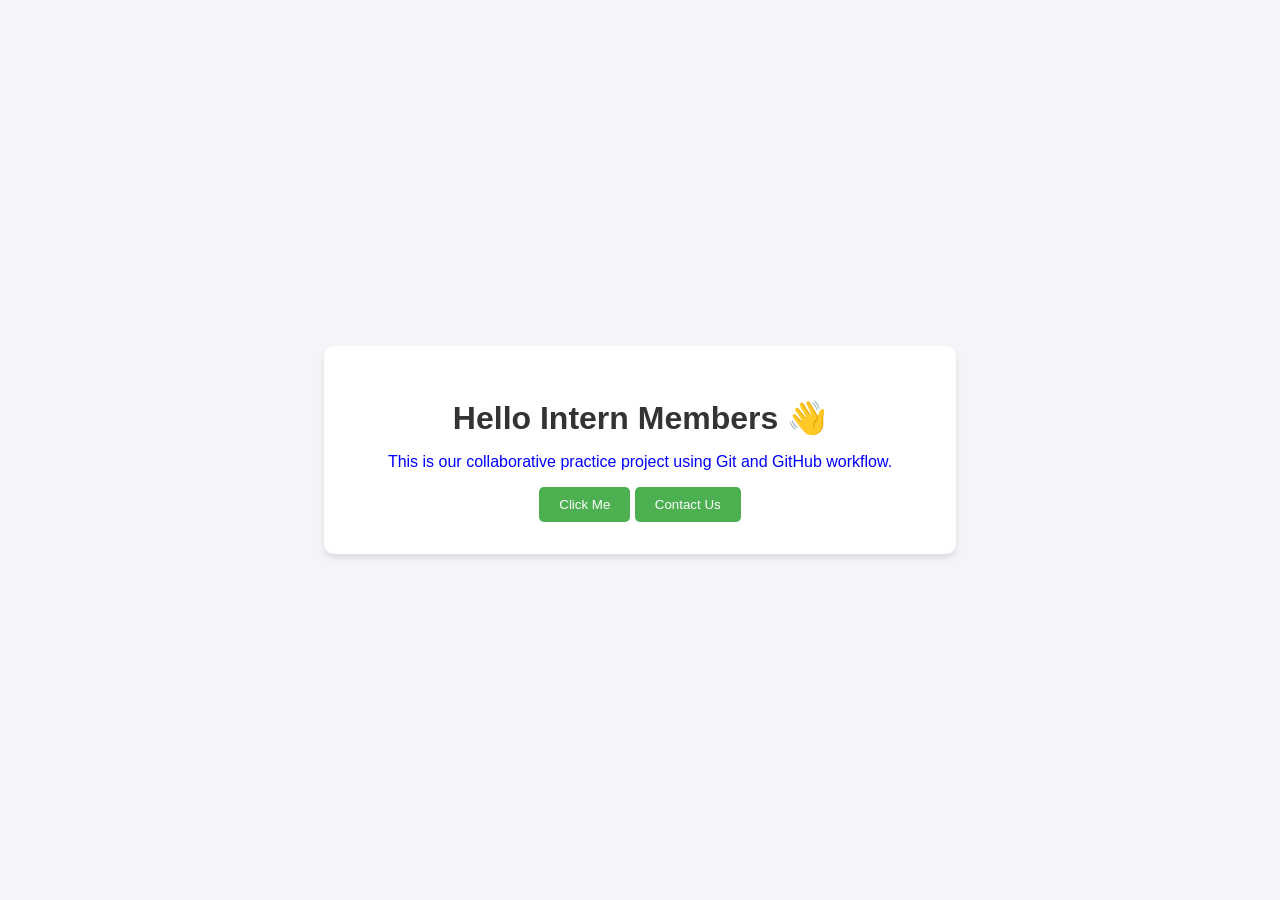
<file: index.html>
<!DOCTYPE html>
<html lang="en">
<head>
    <meta charset="UTF-8">
    <meta name="viewport" content="width=device-width, initial-scale=1.0">
    <title>Hello Intern</title>
    <link rel="stylesheet" href="style.css">
</head>
<body>

    <div class="welcome-section">
        <h1>Hello Intern Members 👋</h1>
        <p>This is our collaborative practice project using Git and GitHub workflow.</p>

        <button class="btn">Click Me</button>
         <a href="contact.html">
            <button class="btn">Contact Us</button>
        </a>
    </div>

</body>
</html>
</file>
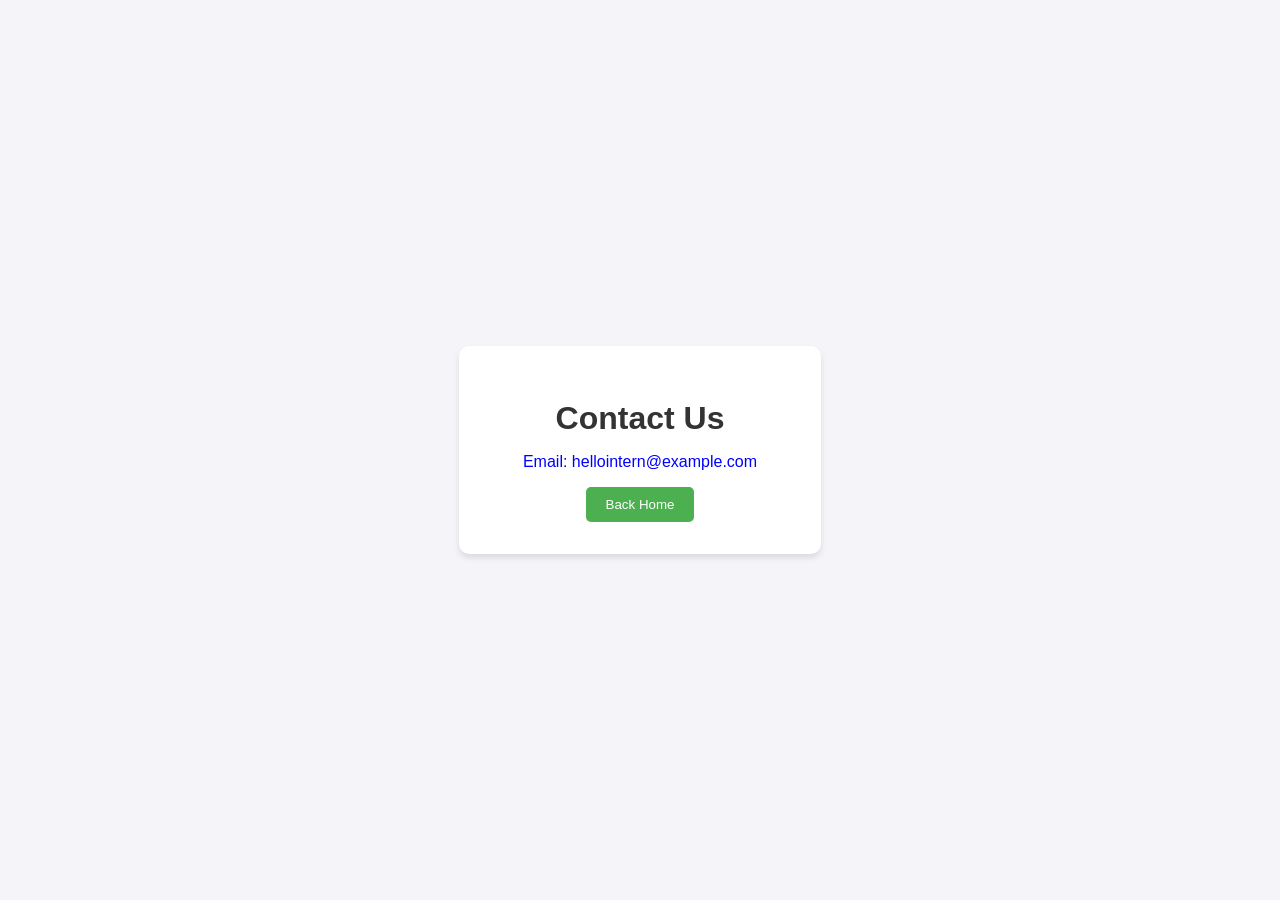
<file: contact.html>
<!DOCTYPE html>
<html lang="en">
<head>
    <meta charset="UTF-8">
    <meta name="viewport" content="width=device-width, initial-scale=1.0">
    <title>Contact</title>
    <link rel="stylesheet" href="style.css">
</head>
<body>

    <div class="welcome-section">
        <h1>Contact Us</h1>
        <p>Email: hellointern@example.com</p>

        <a href="index.html">
            <button class="btn">Back Home</button>
        </a>
    </div>

</body>
</html>
</file>
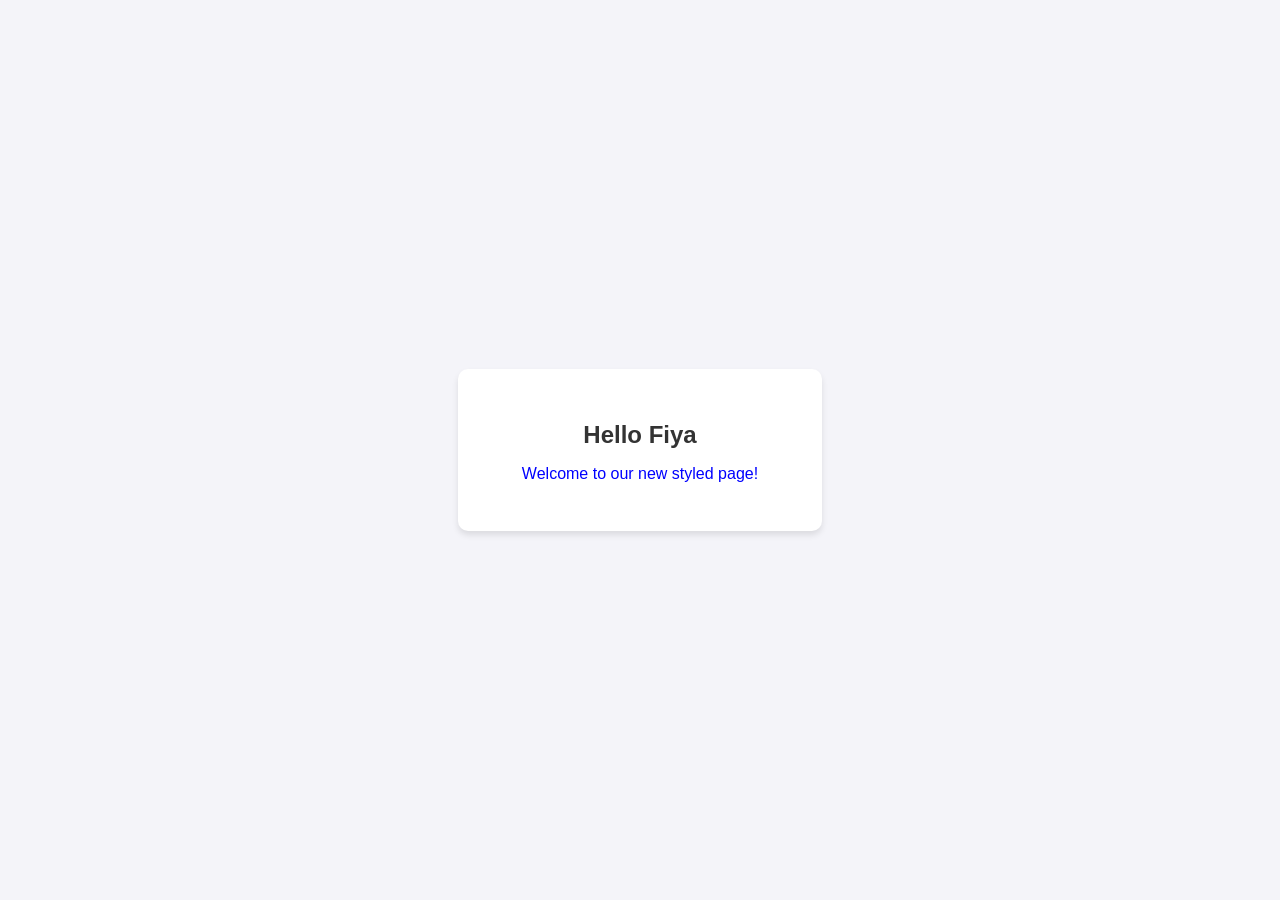
<file: indexupdated.html>
<!DOCTYPE html>
<html lang="en">
<head>
    <meta charset="UTF-8">
    <meta name="viewport" content="width=device-width, initial-scale=1.0">
    <title>Hello Intern</title>
    <link rel="stylesheet" href="style.css">
</head>
<body>
    <main>
        <section class="welcome-section">
            <h1>Hello Fiya</h1>
            <p>Welcome to our new styled page!</p>
        </section>
    </main>
</body>
</html>
</file>
<file: style.css>
body {
    font-family: Arial, sans-serif;
    background-color: #f4f4f9;
    display: flex;
    justify-content: center;
    align-items: center;
    height: 100vh;
    margin: 0;
}

.welcome-section {
    background-color: white;
    padding: 2rem 4rem;
    border-radius: 10px;
    box-shadow: 0 4px 6px rgba(0, 0, 0, 0.1);
    text-align: center;
    transition: transform 0.2s ease;
}

.welcome-section:hover {
    transform: translateY(-5px);
}

h1 {
    color: #333;
    margin-bottom: 0.5rem;
}

p {
    color: #0000FF;
    margin-bottom: 1rem;
}

.btn {
    padding: 10px 20px;
    border: none;
    background-color: #4CAF50;
    color: white;
    border-radius: 5px;
    cursor: pointer;
    transition: background 0.3s;
}

.btn:hover {
    background-color: #45a049;
}
</file>
